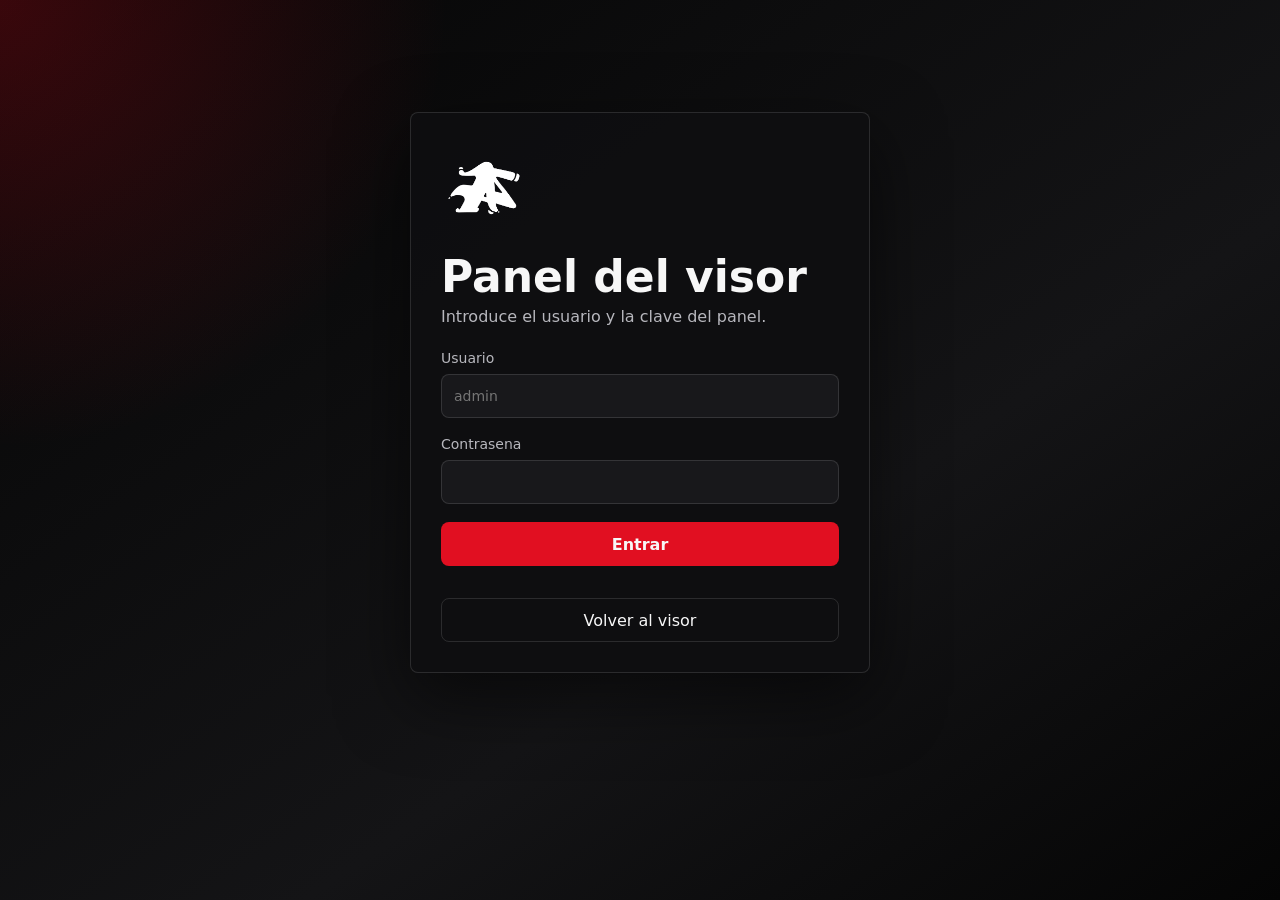
<file: admin/index.html>
﻿<!doctype html>
<html lang="es">

<head>
  <meta charset="utf-8">
  <meta name="viewport" content="width=device-width, initial-scale=1">
  <meta name="theme-color" content="#050505">
  <title>ByAlaitz | Admin</title>
  <link rel="icon" type="image/png" sizes="32x32" href="../assets/favicon-32.png">
  <link rel="apple-touch-icon" href="../assets/favicon.png">
  <link rel="stylesheet" href="../styles.css?v=20260722-admin-organized">
</head>

<body class="admin-screen">
  <main class="admin-shell">
    <section id="lockPanel" class="admin-card compact">
      <img class="admin-logo" src="../assets/logo.png" alt="SuperRutas">
      <h1>Panel del visor</h1>
      <p>Introduce el usuario y la clave del panel.</p>
      <form id="unlockForm" class="form-grid">
        <label>
          Usuario
          <input id="emailInput" type="text" autocomplete="username" placeholder="admin" required>
        </label>
        <label>
          Contrasena
          <input id="passwordInput" type="password" autocomplete="current-password" required>
        </label>
        <button type="submit" class="primary-button">Entrar</button>
        <span id="authStatus" class="field-note" role="status"></span>
      </form>
      <a class="ghost-link lock-back-link" href="../visor/">Volver al visor</a>
    </section>

    <section id="settingsPanel" class="admin-card hidden">
      <header class="admin-header">
        <div>
          <h1>Panel de control</h1>
          <p>Organiza el visor privado, la galeria publica y los datos visibles en pantalla.</p>
        </div>
        <div class="admin-actions">
          <a class="ghost-link" href="../">Galeria</a>
          <a class="ghost-link" href="../visor/">Visor privado</a>
          <a class="ghost-link" href="../Guia_uso_ByAlaitz.html">Guia</a>
          <button id="logoutButton" class="secondary-button" type="button">Cerrar sesion</button>
        </div>
      </header>

      <nav class="admin-section-nav" aria-label="Secciones del panel">
        <a href="#admin-presentation">Presentacion</a>
        <a href="#admin-source">Imagenes</a>
        <a href="#admin-gallery">Galeria publica</a>
        <a href="#admin-appearance">Aspecto</a>
        <a href="#admin-contact">Contacto</a>
      </nav>

      <form id="settingsForm" class="settings-grid">
        <fieldset id="admin-presentation" class="admin-section-card">
          <legend>Presentacion del stand</legend>
          <p class="section-note">Ritmo, orden y efectos del visor privado que usas en pantalla completa.</p>
          <div class="admin-control-grid">
            <label>
              Tiempo entre fotos
              <input id="intervalSeconds" type="range" min="1" max="60" step="1">
              <output id="intervalOutput"></output>
            </label>
            <label>
              Velocidad de transicion
              <input id="transitionMs" type="range" min="150" max="5000" step="50">
              <output id="transitionOutput"></output>
            </label>
            <label>
              Efecto
              <select id="transitionType">
                <option value="fade">Fundido</option>
                <option value="slide-x">Deslizamiento horizontal</option>
                <option value="slide-y">Deslizamiento vertical</option>
                <option value="zoom">Zoom suave</option>
                <option value="wipe">Barrido lateral</option>
                <option value="blur">Desenfoque</option>
                <option value="lift">Elevacion suave</option>
                <option value="rotate">Giro deportivo</option>
                <option value="flip">Volteo 3D</option>
                <option value="none">Sin efecto</option>
              </select>
            </label>
            <label>
              Orden
              <select id="playOrder">
                <option value="sequential">Secuencial</option>
                <option value="random">Aleatorio</option>
              </select>
            </label>
          </div>
        </fieldset>

        <fieldset id="admin-source" class="admin-section-card source-fieldset">
          <legend>Imagenes y subida</legend>
          <p class="section-note">Origen de las fotos, carpeta compartida y QR para subir desde otro dispositivo.</p>
          <div class="source-fields">
            <label>
              Origen
              <select id="sourceType">
                <option value="manifest">Manifest local</option>
                <option value="drive">Google Drive publico</option>
                <option value="json">Endpoint JSON publico</option>
              </select>
            </label>
            <label>
              URL del manifest o endpoint
              <input id="manifestUrl" type="url" placeholder="manifest.json">
            </label>
            <label>
              Google Drive folder ID
              <input id="driveFolderId" type="text" spellcheck="false">
            </label>
            <label>
              URL para QR de subida
              <input id="uploadTargetUrl" type="url" placeholder="https://forms.gle/...">
            </label>
            <label>
              Google API key
              <input id="driveApiKey" type="password" spellcheck="false">
            </label>
            <label>
              Polling
              <input id="pollSeconds" type="range" min="30" max="120" step="5">
              <output id="pollOutput"></output>
            </label>
          </div>
          <aside id="driveQrCard" class="drive-qr-card">
            <img id="driveQrImage" src="../assets/drive-upload-qr.png" alt="QR para abrir la carpeta de subida">
            <span>QR para subir fotos</span>
            <a id="driveFolderLink" class="ghost-link small-link"
              href="https://drive.google.com/drive/folders/12yEeMDnOLoU2h4vDtqDD2ICxJEm1xSqQ" target="_blank"
              rel="noreferrer">Abrir carpeta</a>
          </aside>
        </fieldset>

        <fieldset id="admin-gallery" class="admin-section-card gallery-admin-fieldset">
          <legend>Galeria publica</legend>
          <p class="section-note">Eventos visibles para cualquiera que entre desde el QR publico.</p>
          <div class="gallery-admin-toolbar">
            <div>
              <span>Secciones de la galeria</span>
              <p class="field-note">Crea eventos y selecciona que fotos del Drive aparecen en cada uno.</p>
            </div>
            <div class="gallery-admin-actions">
              <button id="refreshGalleryImages" class="secondary-button small-button" type="button">Cargar fotos</button>
              <button id="addGallerySection" class="secondary-button small-button" type="button">Anadir galeria</button>
            </div>
          </div>
          <span id="galleryAdminStatus" class="field-note" role="status"></span>
          <div id="gallerySectionsEditor" class="gallery-sections-editor"></div>
        </fieldset>

        <fieldset id="admin-appearance" class="admin-section-card">
          <legend>Aspecto del visor</legend>
          <p class="section-note">Fondo general y ajustes visuales que acompanan a la presentacion.</p>
          <div class="admin-control-grid">
            <label class="switch-row">
              <input id="decorativeBackground" type="checkbox">
              Fondo decorativo
            </label>
            <label>
              Tipo de fondo
              <select id="backgroundMode">
                <option value="default">Fondo por defecto</option>
                <option value="solid">Color solido</option>
                <option value="image">Imagen personalizada</option>
              </select>
            </label>
            <label>
              Color base
              <input id="backgroundColor" type="color">
            </label>
            <label>
              Imagen de fondo
              <input id="backgroundImageInput" type="file" accept="image/*">
              <span id="backgroundImageStatus" class="field-note">Sin imagen personalizada</span>
            </label>
            <label>
              Brillo
              <input id="backgroundBrightness" type="range" min="20" max="120" step="1">
              <output id="backgroundBrightnessOutput"></output>
            </label>
            <label>
              Opacidad
              <input id="backgroundOpacity" type="range" min="20" max="100" step="1">
              <output id="backgroundOpacityOutput"></output>
            </label>
            <label>
              Desenfoque
              <input id="backgroundBlur" type="range" min="0" max="18" step="1">
              <output id="backgroundBlurOutput"></output>
            </label>
            <label>
              Saturacion
              <input id="backgroundSaturation" type="range" min="40" max="150" step="1">
              <output id="backgroundSaturationOutput"></output>
            </label>
          </div>
          <button id="removeBackgroundImage" class="secondary-button section-action" type="button">Quitar imagen</button>
        </fieldset>

        <fieldset id="admin-contact" class="admin-section-card">
          <legend>Barra superior de contacto</legend>
          <p class="section-note">Iconos y datos visibles arriba en el visor privado.</p>
          <div class="admin-control-grid compact-grid">
            <label class="switch-row">
              <input id="contactBarEnabled" type="checkbox">
              Mostrar barra superior
            </label>
            <label>
              Movimiento
              <select id="contactBarMode">
                <option value="fixed">Texto fijo</option>
                <option value="marquee">Texto deslizante</option>
              </select>
            </label>
            <label>
              Velocidad del movimiento
              <input id="contactBarSpeed" type="range" min="8" max="80" step="1">
              <output id="contactBarSpeedOutput"></output>
            </label>
          </div>
          <div class="contact-editor embedded-editor">
            <div class="contact-editor-header">
              <span>Redes y contacto</span>
              <button id="addContactItem" class="secondary-button small-button" type="button">Anadir</button>
            </div>
            <div id="contactItems" class="contact-items"></div>
          </div>
        </fieldset>
      </form>

      <footer class="admin-footer">
        <button id="saveButton" class="primary-button" type="button">Guardar</button>
        <button id="exportConfigButton" class="secondary-button" type="button">Exportar config.json</button>
        <button id="resetButton" class="secondary-button" type="button">Restaurar MVP</button>
        <span id="saveStatus" role="status"></span>
      </footer>
    </section>
  </main>
  <script src="../auth.js?v=20260919-auth-local"></script>
  <script src="../admin.js?v=20260919-auth-local"></script>
</body>

</html>
</file>
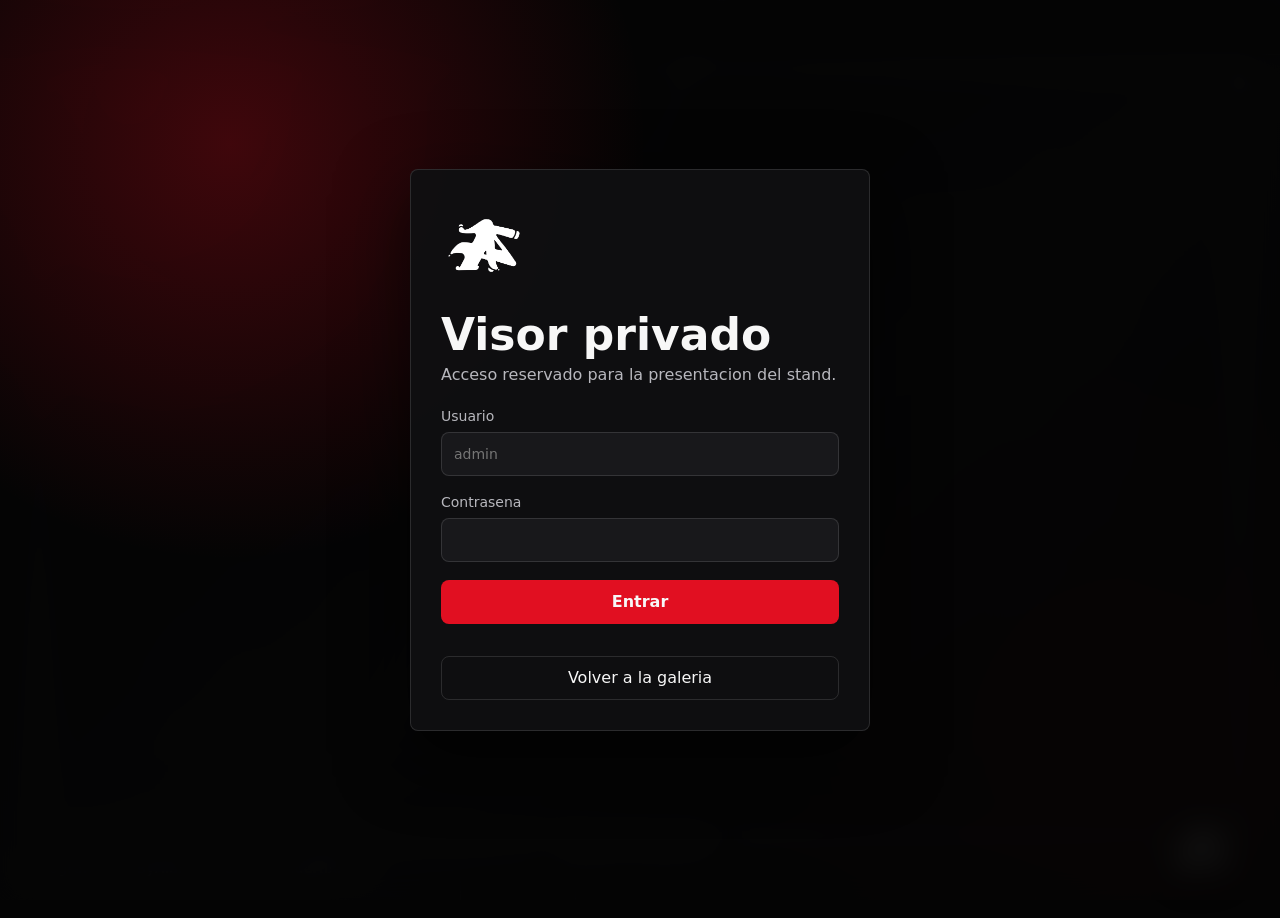
<file: visor/index.html>
<!doctype html>
<html lang="es">

<head>
  <meta charset="utf-8">
  <meta name="viewport" content="width=device-width, initial-scale=1">
  <meta name="theme-color" content="#050505">
  <title>ByAlaitz | Visor privado</title>
  <link rel="icon" type="image/png" sizes="32x32" href="../assets/favicon-32.png">
  <link rel="apple-touch-icon" href="../assets/favicon.png">
  <link rel="stylesheet" href="../styles.css?v=20260722-random-cycle">
</head>

<body class="screen">
  <main id="viewer" class="viewer" aria-live="polite">
    <section id="presentationLock" class="presentation-lock" aria-label="Acceso privado al visor">
      <div class="presentation-lock-card">
        <img class="admin-logo" src="../assets/logo.png" alt="SuperRutas">
        <h1>Visor privado</h1>
        <p>Acceso reservado para la presentacion del stand.</p>
        <form id="presentationLoginForm" class="form-grid">
          <label>
            Usuario
            <input id="presentationEmailInput" type="text" autocomplete="username" placeholder="admin" required>
          </label>
          <label>
            Contrasena
            <input id="presentationPasswordInput" type="password" autocomplete="current-password" required>
          </label>
          <button type="submit" class="primary-button">Entrar</button>
          <span id="presentationAuthStatus" class="field-note" role="status"></span>
        </form>
        <a class="ghost-link lock-back-link" href="../">Volver a la galeria</a>
      </div>
    </section>
    <div id="customBackground" class="custom-background" aria-hidden="true"></div>
    <div id="decor" class="decor" aria-hidden="true"></div>
    <aside id="contactBar" class="contact-bar" aria-label="Informacion de contacto"></aside>
    <div id="stage" class="stage">
      <img id="currentImage" class="slide current" alt="">
      <img id="nextImage" class="slide next" alt="">
    </div>
    <a class="brand-link" href="../admin/" aria-label="Abrir panel de administracion" title="Admin">
      <img class="brand-mark" src="../assets/logo.png" alt="SuperRutas">
    </a>
    <p class="credit-line">Fotografias de ByAlaitz - Web por anderibanez_</p>
    <div id="status" class="viewer-status">Cargando fotografias...</div>
    <button id="fullscreenButton" class="floating-action" type="button" aria-label="Pantalla completa"
      title="Pantalla completa">FS</button>
    <button id="wakeButton" class="wake-action" type="button" aria-label="Mostrar control"
      title="Mostrar control"></button>
  </main>
  <script src="../auth.js?v=20260919-auth-local"></script>
  <script src="../app.js?v=20260919-auth-local" data-config-url="../config.json"></script>
</body>

</html>
</file>
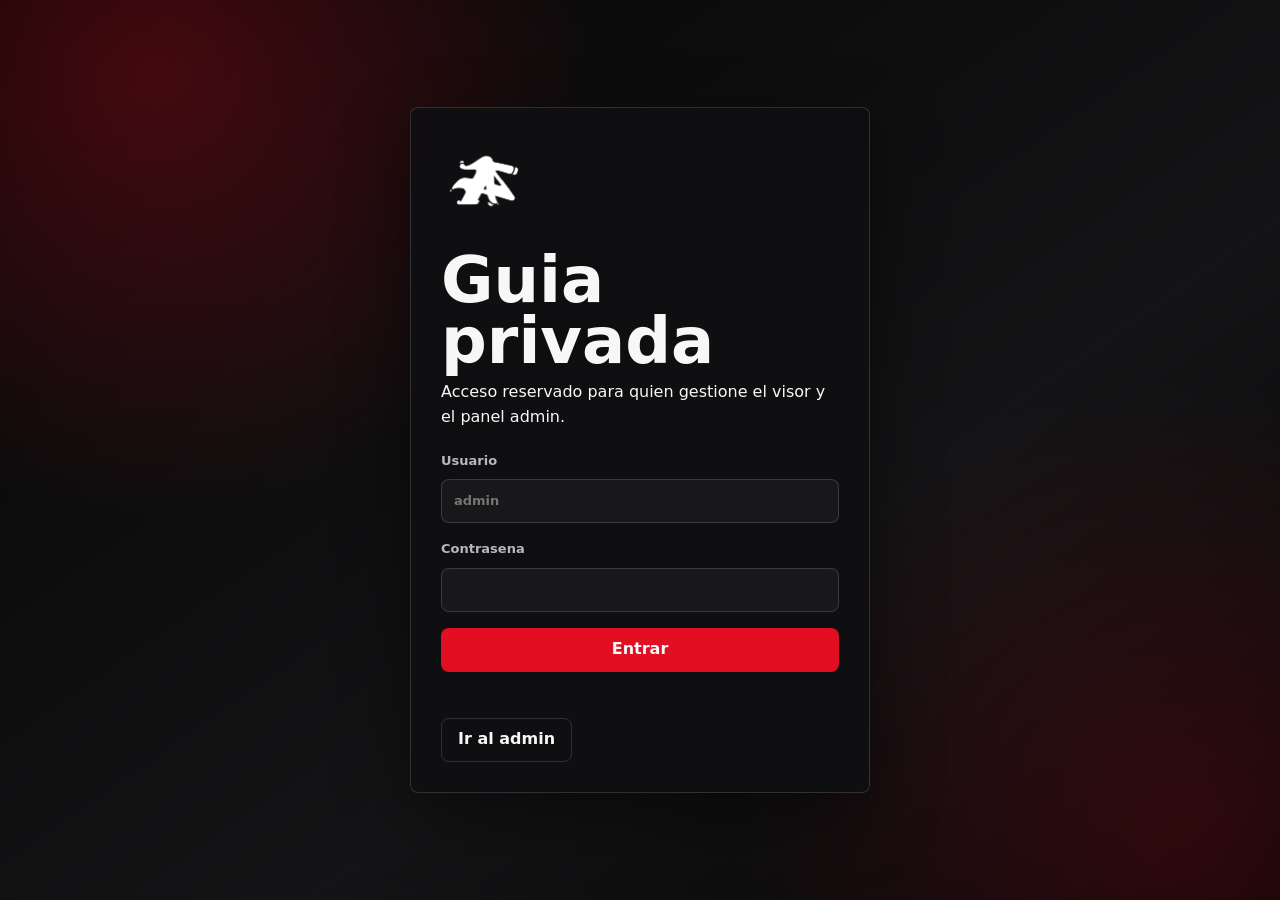
<file: Guia_uso_ByAlaitz.html>
﻿<!doctype html>
<html lang="es">
<head>
  <meta charset="utf-8">
  <meta name="viewport" content="width=device-width, initial-scale=1">
  <title>Guia de uso | Visor ByAlaitz</title>
  <style>
    :root {
      --black: #050505;
      --panel: #111113;
      --panel-soft: #18181b;
      --white: #f7f7f7;
      --muted: #b7b7bd;
      --red: #e10f21;
      --line: rgba(255, 255, 255, 0.14);
      font-family: Inter, ui-sans-serif, system-ui, -apple-system, BlinkMacSystemFont, "Segoe UI", sans-serif;
    }

    * {
      box-sizing: border-box;
    }

    body {
      margin: 0;
      background:
        radial-gradient(circle at 12% 8%, rgba(225, 15, 33, 0.28), transparent 28rem),
        radial-gradient(circle at 92% 92%, rgba(225, 15, 33, 0.18), transparent 28rem),
        linear-gradient(145deg, #050505, #141416 62%, #050505);
      color: var(--white);
      line-height: 1.55;
    }

    body.guide-locked .page {
      display: none;
    }

    a {
      color: var(--white);
      text-decoration-color: rgba(225, 15, 33, 0.8);
      text-underline-offset: 4px;
    }

    .page {
      width: min(1040px, calc(100% - 32px));
      margin: 0 auto;
      padding: 44px 0 64px;
    }

    .guide-lock {
      min-height: 100vh;
      display: grid;
      place-items: center;
      padding: 24px;
    }

    .guide-lock.hidden {
      display: none;
    }

    .guide-lock-card {
      width: min(460px, 100%);
      padding: 30px;
      border: 1px solid var(--line);
      border-radius: 8px;
      background: rgba(15, 15, 17, 0.94);
      box-shadow: 0 24px 70px rgba(0, 0, 0, 0.45);
    }

    .guide-lock-card img {
      width: 86px;
      height: 86px;
      object-fit: contain;
      margin-bottom: 18px;
    }

    .guide-form {
      display: grid;
      gap: 16px;
      margin-top: 22px;
    }

    .guide-form label {
      display: grid;
      gap: 8px;
      color: var(--muted);
      font-size: 13px;
      font-weight: 700;
    }

    .guide-form input {
      width: 100%;
      min-height: 44px;
      border: 1px solid var(--line);
      border-radius: 8px;
      padding: 0 12px;
      color: var(--white);
      background: rgba(255, 255, 255, 0.04);
      font: inherit;
    }

    .guide-form button,
    .guide-link {
      min-height: 44px;
      border: 1px solid transparent;
      border-radius: 8px;
      padding: 0 16px;
      display: inline-flex;
      align-items: center;
      justify-content: center;
      color: var(--white);
      font: inherit;
      font-weight: 800;
      text-decoration: none;
      cursor: pointer;
    }

    .guide-form button {
      background: var(--red);
    }

    .guide-link {
      margin-top: 12px;
      border-color: var(--line);
      background: transparent;
    }

    .guide-status {
      min-height: 18px;
      color: var(--muted);
      font-size: 12px;
    }

    .hero {
      display: grid;
      gap: 22px;
      padding: 36px;
      border: 1px solid var(--line);
      border-radius: 8px;
      background: rgba(5, 5, 5, 0.68);
      box-shadow: 0 24px 70px rgba(0, 0, 0, 0.45);
      overflow: hidden;
      position: relative;
    }

    .hero::after {
      content: "";
      position: absolute;
      left: 0;
      right: 0;
      bottom: 0;
      height: 5px;
      background: var(--red);
    }

    .brand {
      display: flex;
      align-items: center;
      gap: 18px;
    }

    .brand img {
      width: 86px;
      height: 86px;
      object-fit: contain;
      filter: drop-shadow(0 12px 22px rgba(0, 0, 0, 0.5));
    }

    h1,
    h2,
    h3,
    p {
      margin-top: 0;
    }

    h1 {
      margin-bottom: 8px;
      font-size: clamp(34px, 6vw, 64px);
      line-height: 0.95;
      letter-spacing: 0;
    }

    .subtitle {
      max-width: 760px;
      margin-bottom: 0;
      color: var(--muted);
      font-size: 18px;
    }

    .grid {
      display: grid;
      grid-template-columns: repeat(2, minmax(0, 1fr));
      gap: 18px;
      margin-top: 22px;
    }

    .card {
      padding: 24px;
      border: 1px solid var(--line);
      border-radius: 8px;
      background: rgba(17, 17, 19, 0.82);
    }

    .card.wide {
      grid-column: 1 / -1;
    }

    h2 {
      margin-bottom: 16px;
      font-size: 26px;
      line-height: 1.1;
    }

    h3 {
      margin-bottom: 8px;
      color: var(--white);
      font-size: 17px;
    }

    .eyebrow {
      display: inline-flex;
      margin-bottom: 12px;
      color: var(--red);
      font-size: 12px;
      font-weight: 900;
      letter-spacing: 0.08em;
      text-transform: uppercase;
    }

    ul,
    ol {
      padding-left: 22px;
      margin-bottom: 0;
      color: var(--muted);
    }

    li + li {
      margin-top: 8px;
    }

    code {
      padding: 2px 6px;
      border: 1px solid rgba(255, 255, 255, 0.12);
      border-radius: 6px;
      background: rgba(255, 255, 255, 0.06);
      color: var(--white);
      font-family: "Cascadia Code", "SFMono-Regular", Consolas, monospace;
      font-size: 0.92em;
    }

    .steps {
      display: grid;
      gap: 14px;
      margin: 0;
      padding: 0;
      list-style: none;
    }

    .step {
      display: grid;
      grid-template-columns: 34px 1fr;
      gap: 12px;
      align-items: start;
      color: var(--muted);
    }

    .number {
      display: grid;
      place-items: center;
      width: 34px;
      height: 34px;
      border: 1px solid rgba(225, 15, 33, 0.5);
      border-radius: 999px;
      background: rgba(225, 15, 33, 0.16);
      color: var(--white);
      font-weight: 900;
    }

    .callout {
      margin-top: 18px;
      padding: 16px;
      border-left: 4px solid var(--red);
      background: rgba(225, 15, 33, 0.1);
      color: var(--muted);
    }

    .footer {
      margin-top: 24px;
      color: rgba(255, 255, 255, 0.52);
      font-size: 13px;
    }

    @media (max-width: 760px) {
      .hero,
      .card {
        padding: 22px;
      }

      .grid {
        grid-template-columns: 1fr;
      }

      .brand {
        align-items: flex-start;
        flex-direction: column;
      }
    }

    @media print {
      body {
        background: #fff;
        color: #111;
      }

      .hero,
      .card {
        box-shadow: none;
        background: #fff;
        border-color: #ddd;
      }

      .subtitle,
      ul,
      ol,
      .step,
      .callout,
      .footer {
        color: #333;
      }
    }
  </style>
</head>
<body class="guide-locked">
  <section id="guideLock" class="guide-lock" aria-label="Acceso privado a la guia">
    <div class="guide-lock-card">
      <img src="assets/logo.png" alt="ByAlaitz">
      <h1>Guia privada</h1>
      <p>Acceso reservado para quien gestione el visor y el panel admin.</p>
      <form id="guideLoginForm" class="guide-form">
        <label>
          Usuario
          <input id="guideEmailInput" type="text" autocomplete="username" placeholder="admin" required>
        </label>
        <label>
          Contrasena
          <input id="guidePasswordInput" type="password" autocomplete="current-password" required>
        </label>
        <button type="submit">Entrar</button>
        <span id="guideAuthStatus" class="guide-status" role="status"></span>
      </form>
      <a class="guide-link" href="admin/">Ir al admin</a>
    </div>
  </section>
  <main class="page">
    <section class="hero">
      <div class="brand">
        <img src="assets/logo.png" alt="ByAlaitz">
        <div>
          <span class="eyebrow">Guia rapida</span>
          <h1>Visor fotografico ByAlaitz</h1>
          <p class="subtitle">Una galeria publica por eventos y un visor privado para enseÃ±ar las fotos del stand en bucle, con carga desde Google Drive y controles sencillos desde el panel de administracion.</p>
        </div>
      </div>
    </section>

    <section class="grid">
      <article class="card">
        <span class="eyebrow">Enlaces</span>
        <h2>Donde entrar</h2>
        <ul>
          <li>Galeria publica: <code>https://anderibanez123.github.io/ByAlaitz_VisorFotografico/</code></li>
          <li>Visor privado de stand: <code>/visor/</code> al final de la URL.</li>
          <li>Panel admin: <code>/admin/</code> al final de la URL.</li>
          <li>Acceso privado: usuario <code>admin</code> y la contrasena guardada como hash en <code>auth.js</code>.</li>
        </ul>
        <p class="callout">Tambien puedes entrar al admin tocando el logo pequeno de la esquina inferior derecha del visor.</p>
      </article>

      <article class="card">
        <span class="eyebrow">Uso diario</span>
        <h2>Subir fotos</h2>
        <ol class="steps">
          <li class="step"><span class="number">1</span><span>Abre la carpeta principal de Google Drive.</span></li>
          <li class="step"><span class="number">2</span><span>Crea una carpeta por evento y sube dentro sus fotos.</span></li>
          <li class="step"><span class="number">3</span><span>Las fotos sueltas en la carpeta principal aparecen como fotos recientes.</span></li>
          <li class="step"><span class="number">4</span><span>Desde admin tambien puedes crear galerias manuales y elegir que fotos aparecen en cada una.</span></li>
        </ol>
      </article>

      <article class="card wide">
        <span class="eyebrow">Presentacion</span>
        <h2>Como dejarlo funcionando en el stand</h2>
        <ol class="steps">
          <li class="step"><span class="number">1</span><span>Abre el visor privado <code>/visor/</code> en Chrome, Edge o Safari.</span></li>
          <li class="step"><span class="number">2</span><span>Haz doble click o doble toque sobre la foto para entrar en pantalla completa. Tambien puedes usar el boton <code>FS</code>.</span></li>
          <li class="step"><span class="number">3</span><span>Para salir de pantalla completa, pulsa <code>Esc</code>.</span></li>
          <li class="step"><span class="number">4</span><span>Si necesitas ajustar algo, toca el logo de abajo a la derecha y entra al admin.</span></li>
        </ol>
      </article>

      <article class="card">
        <span class="eyebrow">Panel admin</span>
        <h2>Opciones principales</h2>
        <ul>
          <li>El panel se divide en Presentacion, Imagenes, Galeria publica, Aspecto y Contacto.</li>
          <li>Tiempo entre fotos.</li>
          <li>Velocidad de transicion.</li>
          <li>Efectos: fundido, deslizamiento, zoom, barrido, desenfoque, giro, volteo 3D o corte directo.</li>
          <li>Orden secuencial o aleatorio.</li>
          <li>Fondo decorativo activado o desactivado.</li>
          <li>Fondo de pantalla por defecto, color solido o imagen personalizada con brillo, opacidad, desenfoque y saturacion.</li>
          <li>Galeria publica: crear eventos y seleccionar fotos concretas de Drive.</li>
          <li>Frecuencia de actualizacion de Google Drive.</li>
        </ul>
      </article>

      <article class="card">
        <span class="eyebrow">Barra superior</span>
        <h2>Redes y contacto</h2>
        <ul>
          <li>Puede estar fija o deslizante.</li>
          <li>Se puede cambiar la velocidad del movimiento.</li>
          <li>Puedes activar, quitar o anadir Instagram, TikTok, correo, telefono, web u otra red.</li>
          <li>En pantalla se muestra como icono + dato, discreto y limpio.</li>
        </ul>
      </article>

      <article class="card">
        <span class="eyebrow">Guardado</span>
        <h2>Que se guarda</h2>
        <p>Los cambios del admin se guardan automaticamente en el navegador. Si se quiere dejar una configuracion fija para todo el mundo, se puede usar <code>Exportar config.json</code> y subir ese archivo al repositorio.</p>
      </article>

      <article class="card">
        <span class="eyebrow">Si algo falla</span>
        <h2>Comprobaciones rapidas</h2>
        <ul>
          <li>Si no salen fotos, revisa que la carpeta de Drive tenga imagenes directamente dentro.</li>
          <li>Si Drive no carga, revisa que la API key siga activa y permitida para la web.</li>
          <li>Si no puedes entrar al admin, revisa que la clave sea la correcta. La clave se cambia en <code>auth.js</code>.</li>
          <li>Si un cambio no aparece, refresca con <code>Ctrl + F5</code>.</li>
          <li>Si el QR no deja subir, abre la carpeta con una cuenta que tenga permiso de edicion.</li>
        </ul>
      </article>
    </section>

    <p class="footer">Fotografias de ByAlaitz - Web por anderibanez_</p>
  </main>
  <script src="auth.js?v=20260919-auth-local"></script>
  <script>
    (function () {
      "use strict";

      const lock = document.getElementById("guideLock");
      const form = document.getElementById("guideLoginForm");
      const emailInput = document.getElementById("guideEmailInput");
      const passwordInput = document.getElementById("guidePasswordInput");
      const status = document.getElementById("guideAuthStatus");

      init();

      async function init() {
        if (!window.ByAlaitzAuth) {
          status.textContent = "No se pudo cargar el control de acceso.";
          return;
        }

        if (!window.ByAlaitzAuth.isAvailable()) {
          status.textContent = "Este navegador no permite comprobar la clave.";
          return;
        }

        if (await window.ByAlaitzAuth.hasSession()) {
          unlockGuide();
          return;
        }

        form.addEventListener("submit", handleLogin);
      }

      async function handleLogin(event) {
        event.preventDefault();
        status.textContent = "Comprobando...";
        const granted = await window.ByAlaitzAuth.login(emailInput.value, passwordInput.value);

        if (!granted) {
          passwordInput.value = "";
          status.textContent = "Usuario o contrasena incorrectos.";
          return;
        }

        unlockGuide();
      }

      function unlockGuide() {
        document.body.classList.remove("guide-locked");
        lock.classList.add("hidden");
      }
    })();
  </script>
</body>
</html>
</file>
<file: styles.css>
﻿:root {
  --black: #050505;
  --panel: #111113;
  --panel-soft: #18181b;
  --white: #f7f7f7;
  --muted: #b7b7bd;
  --red: #e10f21;
  --red-dark: #5f0710;
  --line: rgba(255, 255, 255, 0.12);
  --shadow: 0 24px 70px rgba(0, 0, 0, 0.55);
  font-family: Inter, ui-sans-serif, system-ui, -apple-system, BlinkMacSystemFont, "Segoe UI", sans-serif;
}

* {
  box-sizing: border-box;
}

html,
body {
  min-height: 100%;
  margin: 0;
  background: var(--black);
  color: var(--white);
}

button,
input,
select {
  font: inherit;
}

.screen {
  height: 100vh;
  overflow: hidden;
}

.viewer {
  position: relative;
  display: grid;
  place-items: center;
  width: 100vw;
  height: 100vh;
  background:
    radial-gradient(circle at 10% 10%, rgba(225, 15, 33, 0.28), transparent 26%),
    radial-gradient(circle at 90% 85%, rgba(225, 15, 33, 0.18), transparent 28%),
    linear-gradient(145deg, #020202 0%, #121214 55%, #050505 100%);
  isolation: isolate;
}

.decor {
  position: absolute;
  inset: 0;
  pointer-events: none;
  opacity: 1;
  background:
    linear-gradient(115deg, transparent 0 42%, rgba(255, 255, 255, 0.055) 42.2% 42.7%, transparent 43%),
    repeating-linear-gradient(90deg, rgba(255, 255, 255, 0.035) 0 1px, transparent 1px 115px);
  mask-image: linear-gradient(90deg, transparent, #000 20%, #000 80%, transparent);
  z-index: 1;
}

.viewer.no-decor .decor {
  display: none;
}

.custom-background {
  position: absolute;
  inset: 0;
  z-index: 0;
  opacity: 0;
  pointer-events: none;
  background-position: center;
  background-size: cover;
  filter: brightness(var(--bg-brightness, 70%)) saturate(var(--bg-saturation, 100%)) blur(var(--bg-blur, 0));
  transform: scale(1.04);
  transition: opacity 250ms ease, filter 250ms ease;
}

.custom-background.is-visible {
  opacity: var(--bg-opacity, 1);
}

.contact-bar {
  position: fixed;
  top: 1%;
  left: 0;
  right: 0;
  min-height: 46px;
  overflow: hidden;
  border-bottom: 1px solid rgba(255, 255, 255, 0.1);
  background: rgba(0, 0, 0, 0.54);
  backdrop-filter: blur(12px);
  z-index: 5;
}

.contact-bar.is-hidden {
  display: none;
}

.contact-track {
  display: flex;
  align-items: center;
  width: 100%;
  min-height: 46px;
}

.contact-bar[data-mode="fixed"] .contact-track {
  justify-content: center;
  padding: 0 18px;
}

.contact-bar[data-mode="marquee"] .contact-track {
  width: max-content;
  gap: clamp(18px, 3vw, 42px);
  padding: 0 clamp(18px, 3vw, 42px);
  transform: translate3d(0, 0, 0);
  backface-visibility: hidden;
  will-change: transform;
}

.contact-bar[data-mode="marquee"] .contact-track.is-ready {
  animation: contact-marquee var(--ticker-duration, 28s) linear infinite;
}

.contact-group {
  display: flex;
  align-items: center;
  gap: clamp(18px, 3vw, 42px);
  min-width: max-content;
}

.contact-repeat-marker {
  display: inline-block;
  width: 6px;
  height: 6px;
  border-radius: 999px;
  background: rgba(255, 255, 255, 0.24);
  flex: 0 0 auto;
}

.contact-item,
.contact-item a,
.contact-item > span {
  display: inline-flex;
  align-items: center;
  gap: 10px;
  color: var(--white);
  text-decoration: none;
  white-space: nowrap;
}

.contact-item + .contact-item::before {
  content: "";
  width: 1px;
  height: 22px;
  margin-right: clamp(8px, 1.2vw, 16px);
  background: rgba(255, 255, 255, 0.24);
}

.contact-icon {
  display: inline-grid;
  place-items: center;
  width: 28px;
  height: 28px;
  border: 1px solid rgba(255, 255, 255, 0.18);
  border-radius: 999px;
  background: rgba(225, 15, 33, 0.18);
  color: var(--white);
  flex: 0 0 auto;
}

.contact-icon svg {
  width: 16px;
  height: 16px;
  fill: none;
  stroke: currentColor;
  stroke-width: 1.9;
  stroke-linecap: round;
  stroke-linejoin: round;
}

.contact-value {
  color: var(--white);
  font-size: clamp(13px, 1.7vw, 17px);
  font-weight: 700;
}

@keyframes contact-marquee {
  from {
    transform: translate3d(0, 0, 0);
  }

  to {
    transform: translate3d(calc(var(--ticker-distance, 50%) * -1), 0, 0);
  }
}

.stage {
  position: relative;
  z-index: 2;
  width: min(94vw, 1800px);
  height: min(86vh, 1050px);
  overflow: hidden;
  perspective: 1200px;
  filter: drop-shadow(var(--shadow));
}

.slide {
  position: absolute;
  inset: 0;
  width: 100%;
  height: 100%;
  object-fit: contain;
  opacity: 0;
  clip-path: inset(0 0 0 0);
  filter: blur(0);
  transform: translate3d(0, 0, 0) scale(1);
  transform-origin: center;
  transition-property: opacity, transform, filter, clip-path;
  transition-timing-function: cubic-bezier(0.22, 1, 0.36, 1);
  backface-visibility: hidden;
  contain: paint;
  will-change: opacity, transform, filter, clip-path;
}

.slide.current {
  opacity: 1;
}

.viewer[data-effect="none"] .slide {
  transition-duration: 1ms !important;
}

.viewer.is-resetting .slide {
  transition: none !important;
}

.viewer[data-effect="none"] .slide.next {
  opacity: 1;
}

.viewer[data-effect="fade"] .slide.next {
  opacity: 0;
}

.viewer[data-effect="fade"].is-transitioning .slide.current {
  opacity: 0;
}

.viewer[data-effect="fade"].is-transitioning .slide.next {
  opacity: 1;
}

.viewer[data-effect="slide-x"] .slide.next {
  opacity: 1;
  transform: translate3d(100%, 0, 0);
}

.viewer[data-effect="slide-x"].is-transitioning .slide.current {
  opacity: 1;
  transform: translate3d(-100%, 0, 0);
}

.viewer[data-effect="slide-x"].is-transitioning .slide.next {
  transform: translate3d(0, 0, 0);
}

.viewer[data-effect="slide-y"] .slide.next {
  opacity: 1;
  transform: translate3d(0, 100%, 0);
}

.viewer[data-effect="slide-y"].is-transitioning .slide.current {
  opacity: 1;
  transform: translate3d(0, -100%, 0);
}

.viewer[data-effect="slide-y"].is-transitioning .slide.next {
  transform: translate3d(0, 0, 0);
}

.viewer[data-effect="zoom"] .slide.next {
  opacity: 0;
  transform: scale(1.06);
}

.viewer[data-effect="zoom"].is-transitioning .slide.current {
  opacity: 0;
  transform: scale(0.96);
}

.viewer[data-effect="zoom"].is-transitioning .slide.next {
  opacity: 1;
  transform: scale(1);
}

.viewer[data-effect="wipe"] .slide.next {
  opacity: 1;
  clip-path: inset(0 100% 0 0);
}

.viewer[data-effect="wipe"].is-transitioning .slide.current {
  opacity: 1;
}

.viewer[data-effect="wipe"].is-transitioning .slide.next {
  clip-path: inset(0 0 0 0);
}

.viewer[data-effect="blur"] .slide.next {
  opacity: 0;
  filter: blur(18px);
  transform: scale(1.03);
}

.viewer[data-effect="blur"].is-transitioning .slide.current {
  opacity: 0;
  filter: blur(18px);
  transform: scale(1.03);
}

.viewer[data-effect="blur"].is-transitioning .slide.next {
  opacity: 1;
  filter: blur(0);
  transform: scale(1);
}

.viewer[data-effect="lift"] .slide.next {
  opacity: 0;
  transform: translate3d(0, 7%, 0) scale(0.96);
}

.viewer[data-effect="lift"].is-transitioning .slide.current {
  opacity: 0;
  transform: translate3d(0, -4%, 0) scale(1.03);
}

.viewer[data-effect="lift"].is-transitioning .slide.next {
  opacity: 1;
  transform: translate3d(0, 0, 0) scale(1);
}

.viewer[data-effect="rotate"] .slide.next {
  opacity: 0;
  transform: scale(0.98) rotate(-2deg);
}

.viewer[data-effect="rotate"].is-transitioning .slide.current {
  opacity: 0;
  transform: scale(1.02) rotate(2deg);
}

.viewer[data-effect="rotate"].is-transitioning .slide.next {
  opacity: 1;
  transform: scale(1) rotate(0);
}

.viewer[data-effect="flip"] .slide {
  backface-visibility: hidden;
}

.viewer[data-effect="flip"] .slide.next {
  opacity: 0;
  transform: rotateY(18deg) scale(0.98);
}

.viewer[data-effect="flip"].is-transitioning .slide.current {
  opacity: 0;
  transform: rotateY(-18deg) scale(0.98);
}

.viewer[data-effect="flip"].is-transitioning .slide.next {
  opacity: 1;
  transform: rotateY(0) scale(1);
}

.brand-link {
  position: fixed;
  right: clamp(18px, 3vw, 46px);
  bottom: clamp(3px, 0.6vw, 10px);
  width: clamp(54px, 6.4vw, 108px);
  display: block;
  opacity: 0.86;
  transition: opacity 180ms ease, transform 180ms ease;
  z-index: 4;
}

.brand-link:hover,
.brand-link:focus-visible {
  opacity: 1;
  transform: scale(1.04);
}

.brand-mark {
  display: block;
  width: 100%;
  opacity: 0.86;
  filter: drop-shadow(0 10px 18px rgba(0, 0, 0, 0.5));
}

.credit-line {
  position: fixed;
  left: clamp(14px, 2vw, 28px);
  bottom: clamp(12px, 2vw, 24px);
  z-index: 4;
  margin: 0;
  color: rgba(255, 255, 255, 0.5);
  font-size: clamp(10px, 1.3vw, 13px);
  font-weight: 600;
  letter-spacing: 0;
  text-shadow: 0 2px 10px rgba(0, 0, 0, 0.75);
  pointer-events: none;
}

.viewer-status {
  position: fixed;
  left: 50%;
  bottom: clamp(18px, 3vw, 42px);
  max-width: min(620px, 80vw);
  padding: 10px 14px;
  border: 1px solid var(--line);
  border-radius: 8px;
  background: rgba(0, 0, 0, 0.58);
  color: var(--muted);
  font-size: 14px;
  transform: translateX(-50%);
}

.viewer-status.is-hidden {
  display: none;
}

.floating-action,
.wake-action {
  position: fixed;
  z-index: 4;
  border: 1px solid var(--line);
  border-radius: 8px;
  background: rgba(0, 0, 0, 0.45);
  color: var(--white);
  cursor: pointer;
}

.floating-action {
  top: 62px;
  right: 18px;
  width: 44px;
  height: 44px;
  font-size: 22px;
  opacity: 0.8;
}

.wake-action {
  right: 0;
  bottom: 0;
  width: 54px;
  height: 54px;
  opacity: 0.02;
}

.viewer.presentation-mode .floating-action,
.viewer.presentation-mode .viewer-status {
  display: none;
}

.admin-screen {
  min-height: 100vh;
  background:
    radial-gradient(circle at top left, rgba(225, 15, 33, 0.24), transparent 28rem),
    linear-gradient(145deg, #050505, #141416 62%, #050505);
}

.admin-shell {
  width: min(1120px, calc(100% - 32px));
  margin: 0 auto;
  padding: 40px 0;
}

.admin-card {
  border: 1px solid var(--line);
  border-radius: 8px;
  background: rgba(15, 15, 17, 0.92);
  box-shadow: var(--shadow);
}

.admin-card.compact {
  width: min(460px, 100%);
  margin: 8vh auto 0;
  padding: 30px;
}

.admin-logo {
  width: 86px;
  display: block;
  margin-bottom: 22px;
}

.admin-header {
  display: flex;
  align-items: center;
  justify-content: space-between;
  gap: 12px;
  flex-wrap: wrap;
  padding: 24px;
  border-bottom: 1px solid var(--line);
}

.admin-actions {
  display: flex;
  align-items: center;
  justify-content: flex-end;
  gap: 12px;
  flex-wrap: wrap;
}

.admin-actions .field-note {
  max-width: 260px;
  overflow: hidden;
  text-overflow: ellipsis;
  white-space: nowrap;
}

.admin-section-nav {
  position: sticky;
  top: 0;
  z-index: 6;
  display: flex;
  gap: 8px;
  overflow-x: auto;
  padding: 14px 24px;
  border-bottom: 1px solid var(--line);
  background: rgba(15, 15, 17, 0.94);
  backdrop-filter: blur(14px);
}

.admin-section-nav a {
  flex: 0 0 auto;
  min-height: 36px;
  display: inline-flex;
  align-items: center;
  justify-content: center;
  padding: 0 12px;
  border: 1px solid var(--line);
  border-radius: 999px;
  color: var(--white);
  font-size: 13px;
  font-weight: 800;
  text-decoration: none;
  background: rgba(255, 255, 255, 0.035);
}

.admin-footer {
  display: flex;
  gap: 18px;
  align-items: center;
  border-top: 1px solid var(--line);
  border-bottom: 0;
  justify-content: flex-start;
  padding: 24px;
}

h1 {
  margin: 0 0 8px;
  font-size: clamp(28px, 4vw, 44px);
  line-height: 1;
}

p {
  margin: 0;
  color: var(--muted);
}

.settings-grid {
  display: grid;
  grid-template-columns: repeat(2, minmax(0, 1fr));
  gap: 18px;
  padding: 24px;
}

fieldset {
  display: grid;
  gap: 18px;
  min-width: 0;
  margin: 0;
  padding: 24px;
  border: 0;
}

.admin-section-card {
  scroll-margin-top: 84px;
  border: 1px solid var(--line);
  border-radius: 8px;
  background: rgba(255, 255, 255, 0.035);
}

#admin-source,
#admin-gallery,
#admin-contact {
  grid-column: 1 / -1;
}

.section-note {
  max-width: 760px;
  margin-top: -8px;
  color: var(--muted);
  font-size: 13px;
}

.admin-control-grid,
.source-fields {
  display: grid;
  grid-template-columns: repeat(2, minmax(0, 1fr));
  gap: 16px;
}

.compact-grid {
  grid-template-columns: repeat(3, minmax(0, 1fr));
}

.source-fieldset {
  grid-template-columns: minmax(0, 1fr) 170px;
  align-items: start;
}

.source-fieldset legend {
  grid-column: 1 / -1;
}

.source-fieldset .section-note {
  grid-column: 1 / -1;
}

.source-fields {
  grid-column: 1;
}

.source-fieldset label {
  grid-column: 1;
}

.source-fields label {
  grid-column: auto;
}

.section-action {
  justify-self: start;
}

.drive-qr-card {
  grid-column: 2;
  grid-row: 3;
  display: grid;
  gap: 8px;
  justify-items: center;
  padding: 10px;
  border: 1px solid var(--line);
  border-radius: 8px;
  background: rgba(255, 255, 255, 0.04);
}

.drive-qr-card.is-hidden {
  display: none;
}

.drive-qr-card img {
  width: 118px;
  height: 118px;
  border-radius: 6px;
  background: var(--white);
  display: block;
  padding: 5px;
}

.drive-qr-card span {
  color: var(--muted);
  font-size: 12px;
  font-weight: 700;
  text-align: center;
}

.small-link {
  min-height: 34px;
  width: 100%;
  padding: 0 10px;
  font-size: 12px;
}

legend {
  margin-bottom: 8px;
  color: var(--white);
  font-size: 18px;
  font-weight: 700;
}

label {
  display: grid;
  gap: 8px;
  color: var(--muted);
  font-size: 14px;
}

input,
select {
  width: 100%;
  min-height: 44px;
  border: 1px solid var(--line);
  border-radius: 8px;
  background: var(--panel-soft);
  color: var(--white);
  padding: 0 12px;
}

input[type="range"] {
  padding: 0;
  accent-color: var(--red);
}

output {
  color: var(--white);
  font-weight: 700;
}

.switch-row {
  grid-template-columns: 22px 1fr;
  align-items: center;
}

.switch-row input {
  width: 18px;
  min-height: 18px;
  accent-color: var(--red);
}

.field-note {
  color: var(--muted);
  font-size: 12px;
}

.form-grid {
  display: grid;
  gap: 18px;
  margin-top: 24px;
}

.lock-back-link {
  width: 100%;
  margin-top: 14px;
}

.contact-editor {
  display: grid;
  gap: 14px;
}

.contact-editor-header {
  display: flex;
  align-items: center;
  justify-content: space-between;
  gap: 16px;
  color: var(--white);
  font-weight: 800;
}

.contact-items {
  display: grid;
  gap: 12px;
}

.contact-row {
  display: grid;
  grid-template-columns: minmax(120px, 0.8fr) minmax(150px, 1fr) minmax(190px, 1.2fr) minmax(190px, 1.2fr) 96px 88px;
  gap: 10px;
  align-items: end;
  padding: 12px;
  border: 1px solid var(--line);
  border-radius: 8px;
  background: rgba(255, 255, 255, 0.035);
}

.row-enabled {
  min-height: 44px;
  align-content: center;
}

.gallery-admin-fieldset {
  gap: 16px;
}

.gallery-admin-toolbar,
.gallery-section-row-header,
.gallery-admin-actions {
  display: flex;
  align-items: center;
  justify-content: space-between;
  gap: 14px;
  flex-wrap: wrap;
}

.gallery-admin-toolbar span {
  color: var(--white);
  font-weight: 850;
}

.gallery-sections-editor {
  display: grid;
  gap: 14px;
}

.gallery-section-row {
  display: grid;
  gap: 14px;
  padding: 14px;
  border: 1px solid var(--line);
  border-radius: 8px;
  background: rgba(255, 255, 255, 0.035);
}

.gallery-section-row-header label {
  flex: 1 1 260px;
}

.gallery-image-picker {
  display: grid;
  grid-template-columns: repeat(auto-fill, minmax(118px, 1fr));
  gap: 10px;
  max-height: 420px;
  overflow: auto;
  padding-right: 4px;
}

.gallery-image-choice {
  position: relative;
  display: grid;
  gap: 7px;
  padding: 8px;
  border: 1px solid var(--line);
  border-radius: 8px;
  background: rgba(0, 0, 0, 0.2);
  cursor: pointer;
}

.gallery-image-choice input {
  position: absolute;
  top: 8px;
  left: 8px;
  width: 18px;
  height: 18px;
  accent-color: var(--red);
  z-index: 1;
}

.gallery-image-choice img {
  width: 100%;
  aspect-ratio: 4 / 3;
  object-fit: cover;
  border-radius: 6px;
  filter: brightness(0.75);
}

.gallery-image-choice:has(input:checked) {
  border-color: rgba(225, 15, 33, 0.75);
  background: rgba(225, 15, 33, 0.1);
}

.gallery-image-choice:has(input:checked) img {
  filter: brightness(1);
}

.gallery-image-choice span {
  overflow: hidden;
  color: var(--muted);
  font-size: 12px;
  font-weight: 800;
  text-overflow: ellipsis;
  white-space: nowrap;
}

.small-button {
  min-height: 38px;
  padding: 0 12px;
  font-size: 13px;
}

.primary-button,
.secondary-button,
.ghost-link {
  min-height: 44px;
  border-radius: 8px;
  padding: 0 16px;
  border: 1px solid transparent;
  cursor: pointer;
  text-decoration: none;
  display: inline-flex;
  align-items: center;
  justify-content: center;
  color: var(--white);
}

.primary-button {
  background: var(--red);
  font-weight: 800;
}

.secondary-button,
.ghost-link {
  background: transparent;
  border-color: var(--line);
}

.hidden {
  display: none;
}

#saveStatus {
  color: var(--muted);
}

.presentation-lock {
  position: fixed;
  inset: 0;
  z-index: 20;
  display: grid;
  place-items: center;
  padding: 24px;
  background:
    radial-gradient(circle at 18% 16%, rgba(225, 15, 33, 0.26), transparent 26rem),
    rgba(5, 5, 5, 0.94);
  backdrop-filter: blur(14px);
}

.presentation-lock.hidden {
  display: none;
}

.presentation-lock-card {
  width: min(460px, 100%);
  padding: 30px;
  border: 1px solid var(--line);
  border-radius: 8px;
  background: rgba(15, 15, 17, 0.94);
  box-shadow: var(--shadow);
}

.gallery-screen {
  min-height: 100vh;
  background:
    radial-gradient(circle at 16% 0%, rgba(225, 15, 33, 0.18), transparent 30rem),
    linear-gradient(145deg, #050505, #151517 62%, #050505);
  color: var(--white);
  -webkit-touch-callout: none;
}

.gallery-header {
  position: sticky;
  top: 0;
  z-index: 10;
  display: flex;
  align-items: center;
  justify-content: space-between;
  gap: 22px;
  padding: 18px clamp(18px, 4vw, 54px);
  border-bottom: 1px solid var(--line);
  background: rgba(0, 0, 0, 0.72);
  backdrop-filter: blur(16px);
}

.gallery-brand {
  display: flex;
  align-items: center;
  gap: 14px;
  min-width: 0;
}

.gallery-brand-link {
  color: var(--white);
  text-decoration: none;
}

.gallery-brand-link:hover img,
.gallery-brand-link:focus-visible img {
  transform: scale(1.04);
}

.gallery-brand img {
  width: 54px;
  height: 54px;
  object-fit: contain;
  transition: transform 180ms ease;
}

.gallery-kicker {
  margin-bottom: 5px;
  color: var(--muted);
  font-size: 12px;
  font-weight: 800;
  text-transform: uppercase;
}

.gallery-brand h1 {
  font-size: clamp(24px, 4vw, 42px);
}

.gallery-event-nav {
  display: flex;
  gap: 10px;
  max-width: 52vw;
  overflow-x: auto;
  padding-bottom: 3px;
}

.gallery-event-nav a {
  flex: 0 0 auto;
  padding: 9px 12px;
  border: 1px solid var(--line);
  border-radius: 999px;
  color: var(--white);
  font-size: 13px;
  font-weight: 800;
  text-decoration: none;
  background: rgba(255, 255, 255, 0.04);
}

.gallery-shell {
  width: min(1500px, calc(100% - 32px));
  margin: 0 auto;
  padding: 34px 0 80px;
}

.gallery-intro {
  max-width: 720px;
  margin-bottom: 32px;
}

.gallery-intro p {
  color: var(--white);
  font-size: clamp(22px, 4vw, 46px);
  font-weight: 850;
  line-height: 1.04;
}

.gallery-status {
  padding: 22px;
  border: 1px solid var(--line);
  border-radius: 8px;
  color: var(--muted);
  background: rgba(255, 255, 255, 0.035);
}

.gallery-status.is-hidden {
  display: none;
}

.gallery-sections {
  display: grid;
  gap: 42px;
}

.gallery-section {
  scroll-margin-top: 110px;
}

.gallery-section-header {
  display: flex;
  align-items: end;
  justify-content: space-between;
  gap: 18px;
  margin-bottom: 16px;
  padding-bottom: 12px;
  border-bottom: 1px solid var(--line);
}

.gallery-section-header h2 {
  margin: 0;
  font-size: clamp(24px, 3vw, 38px);
  line-height: 1;
}

.gallery-section-header p {
  color: var(--muted);
  font-weight: 800;
}

.gallery-grid {
  display: grid;
  grid-template-columns: repeat(auto-fill, minmax(210px, 1fr));
  gap: clamp(18px, 2.2vw, 32px);
}

.gallery-photo {
  position: relative;
  min-height: 190px;
  overflow: hidden;
  padding: 0;
  border: 1px solid rgba(255, 255, 255, 0.14);
  border-radius: 8px;
  color: var(--white);
  background: rgba(255, 255, 255, 0.045);
  cursor: pointer;
  aspect-ratio: 4 / 3;
  user-select: none;
  -webkit-user-drag: none;
  box-shadow: inset 0 0 0 1px rgba(0, 0, 0, 0.22);
}

.gallery-photo img {
  width: 100%;
  height: 100%;
  object-fit: cover;
  display: block;
  pointer-events: none;
  user-select: none;
  -webkit-user-drag: none;
  transition: transform 220ms ease, filter 220ms ease;
}

.gallery-photo::after {
  content: "";
  position: absolute;
  inset: 0;
  z-index: 2;
}

.gallery-photo > span {
  position: absolute;
  left: 0;
  right: 0;
  bottom: 0;
  z-index: 3;
  padding: 28px 12px 10px;
  overflow: hidden;
  color: var(--white);
  font-size: 13px;
  font-weight: 800;
  text-align: left;
  text-overflow: ellipsis;
  white-space: nowrap;
  background: linear-gradient(transparent, rgba(0, 0, 0, 0.78));
}

.gallery-photo:hover img {
  transform: scale(1.035);
  filter: brightness(1.08);
}

.gallery-lightbox {
  position: fixed;
  inset: 0;
  z-index: 30;
  display: none;
  place-items: center;
  padding: 58px clamp(12px, 3vw, 42px);
  background: rgba(0, 0, 0, 0.92);
  user-select: none;
  -webkit-touch-callout: none;
}

.gallery-lightbox.is-open {
  display: grid;
}

.gallery-lightbox.is-loading img {
  opacity: 0.55;
}

.gallery-lightbox.is-loading::before {
  content: "Cargando...";
  position: fixed;
  left: 50%;
  top: 50%;
  z-index: 31;
  padding: 8px 12px;
  border: 1px solid var(--line);
  border-radius: 999px;
  color: var(--white);
  font-size: 12px;
  font-weight: 850;
  background: rgba(0, 0, 0, 0.54);
  transform: translate(-50%, -50%);
  pointer-events: none;
}

.gallery-lightbox img {
  max-width: min(100%, 1500px);
  max-height: 82vh;
  object-fit: contain;
  filter: drop-shadow(var(--shadow));
  pointer-events: none;
  user-select: none;
  -webkit-user-drag: none;
}

.lightbox-close,
.lightbox-nav {
  position: fixed;
  z-index: 31;
  border: 1px solid var(--line);
  border-radius: 999px;
  color: var(--white);
  background: rgba(20, 20, 22, 0.82);
}

.lightbox-close {
  top: 18px;
  right: 18px;
  padding: 10px 14px;
}

.lightbox-nav {
  top: 50%;
  padding: 12px 15px;
  transform: translateY(-50%);
}

.lightbox-nav.previous {
  left: 18px;
}

.lightbox-nav.next {
  right: 18px;
}

#lightboxCaption {
  position: fixed;
  left: 18px;
  right: 18px;
  bottom: 18px;
  overflow: hidden;
  text-align: center;
  text-overflow: ellipsis;
  white-space: nowrap;
}

.gallery-footer {
  display: flex;
  justify-content: space-between;
  gap: 16px;
  padding: 18px clamp(18px, 4vw, 54px);
  border-top: 1px solid var(--line);
  color: var(--muted);
  font-size: 12px;
  font-weight: 800;
}

@media (max-width: 760px) {
  .stage {
    width: 96vw;
    height: 82vh;
  }

  .settings-grid {
    grid-template-columns: 1fr;
  }

  .settings-grid,
  .admin-section-nav {
    padding-left: 16px;
    padding-right: 16px;
  }

  fieldset {
    border-right: 0;
    border-bottom: 0;
  }

  .admin-control-grid,
  .source-fields,
  .compact-grid {
    grid-template-columns: 1fr;
  }

  .source-fieldset {
    grid-template-columns: 1fr;
  }

  .source-fieldset label,
  .drive-qr-card {
    grid-column: 1;
  }

  .drive-qr-card {
    grid-row: auto;
    justify-self: start;
  }

  .contact-row {
    grid-template-columns: 1fr;
  }

  .admin-actions {
    justify-content: stretch;
  }

  .admin-actions .secondary-button,
  .admin-actions .ghost-link {
    width: 100%;
  }

  .admin-header,
  .admin-footer {
    align-items: stretch;
    flex-direction: column;
  }

  .gallery-header,
  .gallery-footer,
  .gallery-section-header {
    align-items: stretch;
    flex-direction: column;
  }

  .gallery-event-nav {
    max-width: 100%;
  }

  .gallery-grid {
    grid-template-columns: repeat(2, minmax(0, 1fr));
  }

  .gallery-photo {
    min-height: 0;
  }

  .lightbox-nav {
    top: auto;
    bottom: 64px;
    transform: none;
  }
}
</file>
